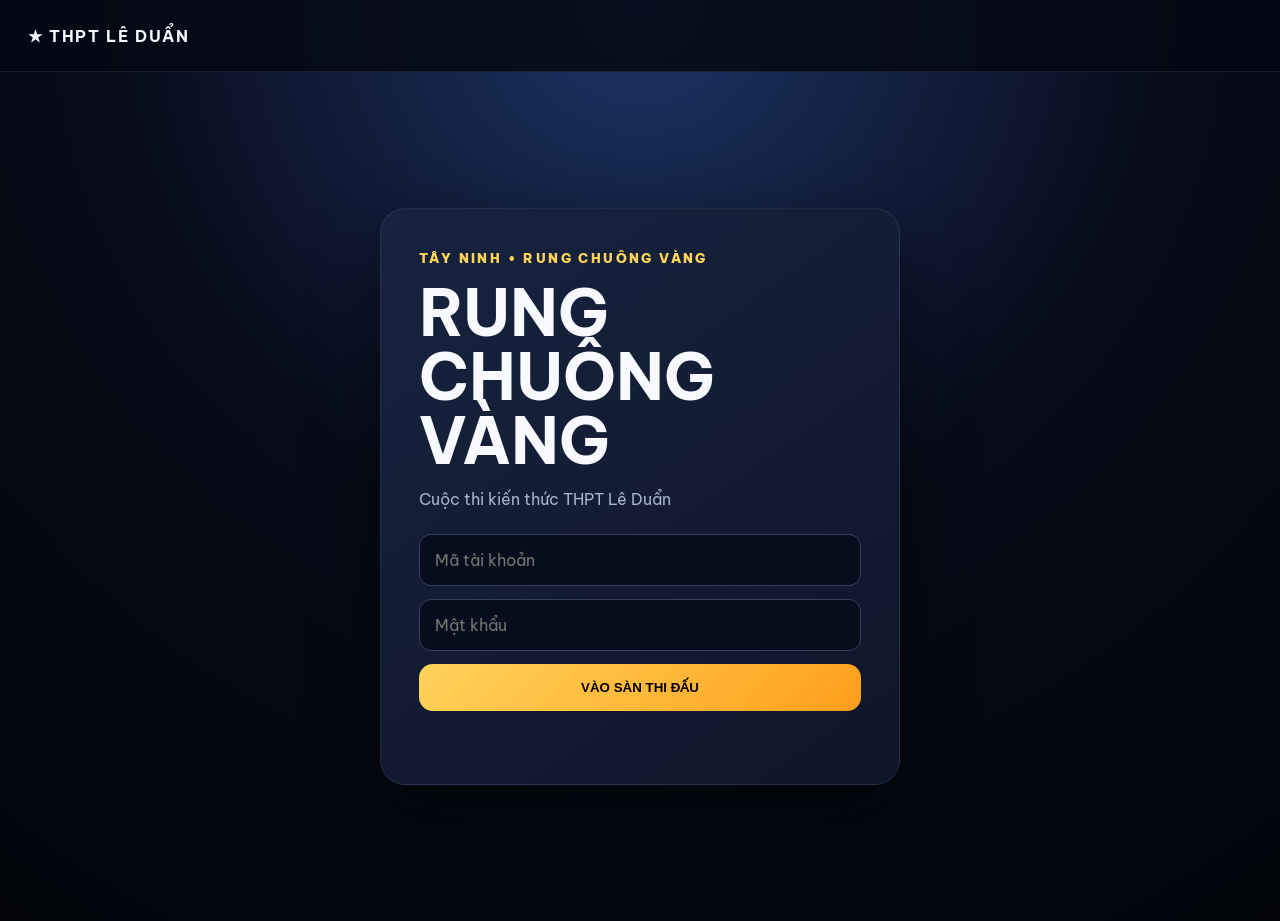
<file: index.html>
<!doctype html><html lang="vi"><head><meta charset="utf-8"><meta name="viewport" content="width=device-width,initial-scale=1"><title>Rung Chuông Vàng - THPT Lê Duẩn</title><link rel="stylesheet" href="style.css"></head><body><header><b>★ THPT LÊ DUẨN</b><span id="badge"></span></header><main><section id="login"><div class="card login"><small>TÂY NINH • RUNG CHUÔNG VÀNG</small><h1>RUNG CHUÔNG VÀNG</h1><p>Cuộc thi kiến thức THPT Lê Duẩn</p><form id="form"><input id="user" placeholder="Mã tài khoản" required><input id="pass" type="password" placeholder="Mật khẩu" required><button>VÀO SÀN THI ĐẤU</button><div id="msg"></div></form></div></section><section id="join" class="hidden center"><div>🎟️</div><h2>PHÒNG THI ĐÃ MỞ</h2><p>Bạn đã đăng nhập thành công. Hãy bấm nút bên dưới để xác nhận có mặt.</p><button id="joinBtn">VÀO PHÒNG THI</button><p id="joinMsg"></p></section><section id="wait" class="hidden center"><div>●</div><h2>ĐÃ SẴN SÀNG</h2><p>Chờ MC bắt đầu cuộc thi...</p><p>MC sẽ cho tất cả thí sinh vào Câu 1 cùng lúc.</p><small>Thí sinh đã sẵn sàng: <b id="readyCount">--</b></small></section><section id="quiz" class="hidden"><div class="head"><div>CÂU <b id="qn">0</b>/40</div><div><strong id="timer">10</strong><small> GIÂY</small></div><div>CÒN LẠI <b id="alive">100</b></div></div><div class="bar"><i id="bar"></i></div><article class="card"><small>CÂU HỎI</small><h2 id="question">...</h2></article><div id="answers" class="answers"></div><p id="notice">Chọn một đáp án.</p></section><section id="finish" class="hidden center"><div class="trophy">🏆</div><h2>CUỘC THI ĐÃ KẾT THÚC</h2><p id="mine"></p></section></main><script src="config.js"></script><script src="app.js"></script></body></html>
</file>
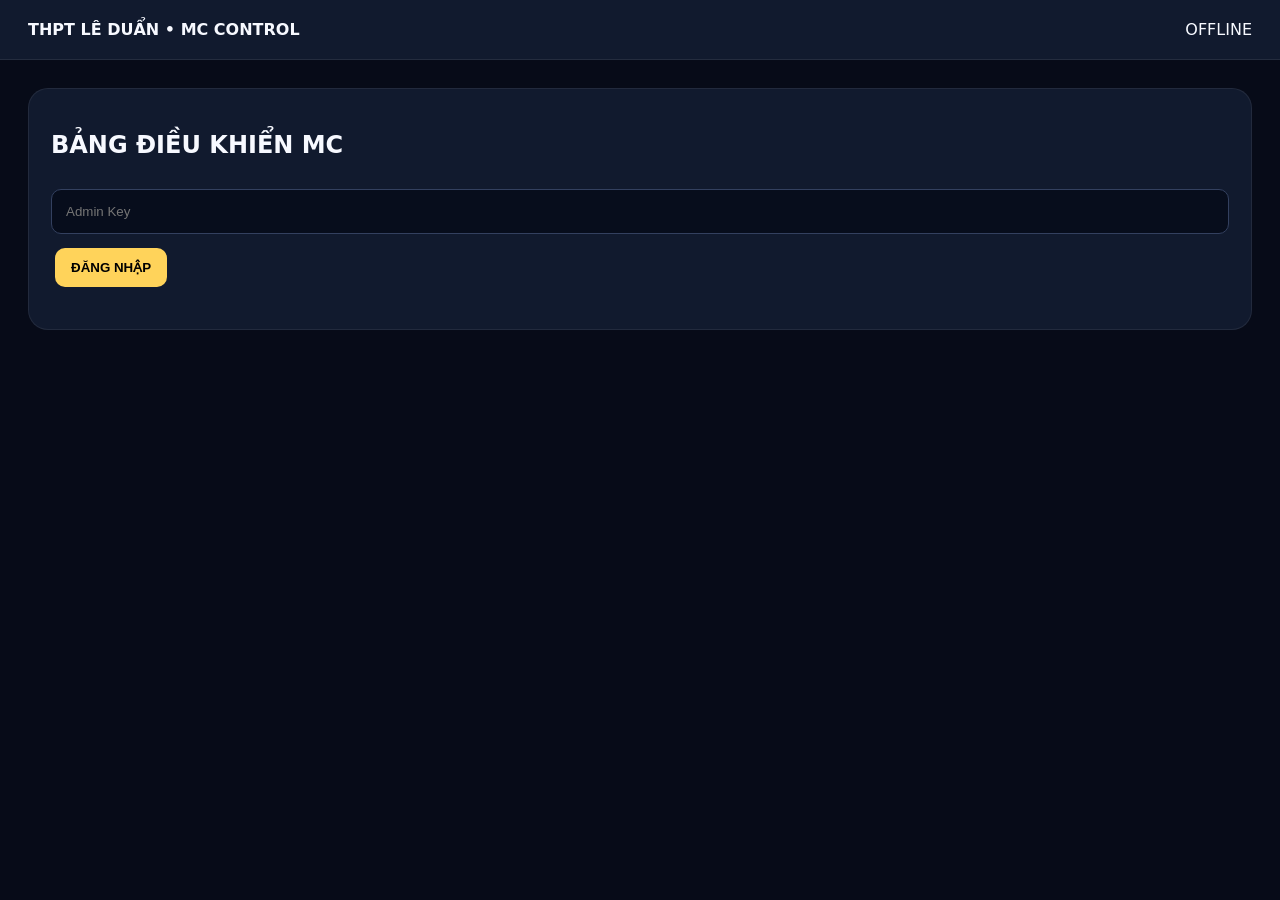
<file: admin.html>
<!doctype html><html lang="vi"><head><meta charset="utf-8"><meta name="viewport" content="width=device-width,initial-scale=1"><title>MC Control - Rung Chuông Vàng</title><link rel="stylesheet" href="admin.css"></head><body><header><b>THPT LÊ DUẨN • MC CONTROL</b><span id="status">OFFLINE</span></header><main><section id="login" class="card"><h1>BẢNG ĐIỀU KHIỂN MC</h1><input id="key" type="password" placeholder="Admin Key"><button onclick="login()">ĐĂNG NHẬP</button><p id="msg"></p></section><section id="panel" class="hidden"><div class="grid"><div class="card"><small>CÂU</small><strong id="qno">0/40</strong><em id="clock">--</em></div><div class="card"><small>ĐÃ VÀO PHÒNG</small><strong id="ready">0</strong></div><div class="card"><small>CÒN LẠI</small><strong id="alive">0</strong></div><div class="card"><small>ĐÃ TRẢ LỜI</small><strong id="answered">0</strong></div></div><div class="card question"><small>CÂU HỎI</small><h2 id="question">Chưa bắt đầu</h2><div id="opts"></div></div><div class="controls"><button onclick="act('start')">▶ BẮT ĐẦU</button><button onclick="act('next')">NEXT →</button><button onclick="act('pause')">Ⅱ TẠM DỪNG</button><button class="danger" onclick="act('finish')">■ KẾT THÚC</button><button class="danger" onclick="resetGame()">↺ RESET</button></div><div class="card"><h2>BẢNG XẾP HẠNG</h2><table><thead><tr><th>#</th><th>Họ tên</th><th>Lớp</th><th>Điểm</th><th>Đúng</th><th>Trạng thái</th></tr></thead><tbody id="rows"></tbody></table></div></section></main><script>const API='https://script.google.com/macros/s/AKfycbxM2D0XbiPF1v3-uFDork_Sw55EjBbJOjAoH5SHsniREFYbIN2o_UdxRzbK8O4xrhBN/exec';let KEY='';function api(a,p={}){return new Promise((ok,no)=>{const c='m_'+Date.now(),s=document.createElement('script');window[c]=x=>{delete window[c];s.remove();x.success?ok(x):no(Error(x.error||'Lỗi'))};s.onerror=()=>no(Error('Mất kết nối'));s.src=API+'?'+new URLSearchParams({action:a,callback:c,...p});document.body.appendChild(s)})}async function login(){KEY=document.getElementById('key').value;try{const x=await api('adminState',{adminKey:KEY});document.getElementById('login').classList.add('hidden');document.getElementById('panel').classList.remove('hidden');render(x);refresh();setInterval(refresh,1200);setInterval(results,4000)}catch(e){document.getElementById('msg').textContent=e.message}}async function refresh(){try{render(await api('adminState',{adminKey:KEY}))}catch(e){}}async function act(a){try{render(await api(a,{adminKey:KEY}));results()}catch(e){alert(e.message)}}async function results(){try{const x=await api('results');document.getElementById('rows').innerHTML=x.results.map(r=>`<tr><td>${r.rank}</td><td>${esc(r.fullName)}</td><td>${esc(r.className)}</td><td>${r.score}</td><td>${r.correct}</td><td>${r.status}</td></tr>`).join('')}catch(e){}}function render(x){const g=x.game;document.getElementById('status').textContent=g.status;document.getElementById('qno').textContent=g.currentQuestion+'/'+g.totalQuestions;document.getElementById('ready').textContent=x.readyCount||0;document.getElementById('alive').textContent=g.aliveCount;document.getElementById('answered').textContent=g.answeredCount;document.getElementById('question').textContent=x.question?x.question.question:'Chưa bắt đầu';document.getElementById('opts').innerHTML=x.question?Object.entries(x.question.options).map(([k,v])=>`<p><b>${k}</b> ${esc(v)}</p>`).join(''):'';clearInterval(window.tc);if(g.status==='RUNNING'&&g.endsAt){window.tc=setInterval(()=>document.getElementById('clock').textContent=Math.max(0,Math.ceil((g.endsAt-Date.now())/1000)),100)}}function resetGame(){if(confirm('RESET sẽ xóa Answers của phiên. Bạn chắc chắn?'))act('reset')}function esc(s){return String(s??'').replace(/[&<>"']/g,m=>({'&':'&amp;','<':'&lt;','>':'&gt;','"':'&quot;',"'":'&#39;'}[m]))}</script></body></html>
</file>
<file: style.css>
@import url('https://fonts.googleapis.com/css2?family=Be+Vietnam+Pro:wght@500;700;900&display=swap');*{box-sizing:border-box}body{margin:0;background:radial-gradient(circle at 50% 0,#1e3568,#070b18 48%,#03050b);color:#f7f9ff;font-family:'Be Vietnam Pro',sans-serif;min-height:100vh}header{height:72px;padding:0 28px;display:flex;justify-content:space-between;align-items:center;background:#050914dd;border-bottom:1px solid #ffffff15}header b{letter-spacing:.1em}#badge{color:#b7c4df}main{max-width:1200px;margin:auto;padding:28px}.card{background:linear-gradient(145deg,#17233f,#0e1528);border:1px solid #ffffff15;border-radius:25px;box-shadow:0 25px 70px #0007}.login{width:min(520px,100%);padding:38px;margin:12vh auto}.login h1{font-size:clamp(38px,7vw,64px);line-height:1;margin:14px 0}.login small,article small{color:#ffd35a;letter-spacing:.18em;font-weight:900}.login p{color:#aab5cc}form{display:grid;gap:13px;margin-top:25px}input{padding:15px;border:1px solid #33405e;border-radius:12px;background:#070d1c;color:white;font:inherit}button{border:0;border-radius:14px;padding:16px;background:linear-gradient(135deg,#ffd35a,#ff9f1c);font-weight:900;cursor:pointer}#msg,#notice{color:#ff7a8d;min-height:22px}.hidden{display:none!important}.center{text-align:center;min-height:80vh;display:grid;place-content:center}.center>div:first-child{font-size:70px;color:#ffd35a}.head{display:grid;grid-template-columns:1fr auto 1fr;align-items:center;text-align:center;font-size:14px;margin:10px 0}.head>div:last-child{text-align:right;color:#9da9c4}.head b{font-size:35px;color:white}.head strong{font-size:58px;color:#ffd35a}.head small{color:#9da9c4}.bar{height:7px;background:#ffffff12;border-radius:10px;overflow:hidden;margin-bottom:24px}.bar i{display:block;height:100%;background:linear-gradient(90deg,#46d9ff,#ffd35a);width:0}.card article{}.card h2{font-size:clamp(25px,3.6vw,44px);line-height:1.3;margin:14px 0}.answers{display:grid;grid-template-columns:1fr 1fr;gap:15px}.answers button{background:#111b31;color:white;text-align:left;border:1px solid #ffffff14;display:flex;align-items:center;gap:15px;min-height:90px;box-shadow:none}.answers button b{width:48px;height:48px;display:grid;place-items:center;border-radius:14px;background:#ffffff0d;color:#ffd35a}.answers button:hover{border-color:#46d9ff66;transform:translateY(-2px)}.answers button:disabled{opacity:.65}.answers button.selected{border-color:#46d9ff}.trophy{font-size:90px!important}@media(max-width:700px){main{padding:16px}.login{padding:24px}.answers{grid-template-columns:1fr}.head>div:last-child{display:none}}
</file>
<file: admin.css>
*{box-sizing:border-box}body{margin:0;background:#070b18;color:#f7f9ff;font-family:system-ui,sans-serif}header{padding:20px 28px;background:#111a2e;border-bottom:1px solid #ffffff14;display:flex;justify-content:space-between}main{max-width:1300px;margin:auto;padding:28px}.card{background:#111a2e;border:1px solid #ffffff12;border-radius:20px;padding:22px;margin-bottom:16px}.login{max-width:500px;margin:10vh auto}input{width:100%;padding:14px;margin:10px 0;background:#070d1c;color:white;border:1px solid #33405f;border-radius:10px}button{padding:12px 16px;border:0;border-radius:10px;background:#ffd35a;font-weight:900;margin:4px;cursor:pointer}.danger{background:#ff6074;color:white}.hidden{display:none}.grid{display:grid;grid-template-columns:2fr 1fr 1fr;gap:15px}.grid strong{display:block;font-size:40px}.grid em{font-size:60px;color:#ffd35a;font-style:normal;font-weight:900}.question h2{font-size:34px;line-height:1.3}.question p{padding:12px;border:1px solid #ffffff10;border-radius:10px}.question p b{color:#ffd35a;margin-right:10px}table{width:100%;border-collapse:collapse}th,td{text-align:left;padding:9px;border-bottom:1px solid #ffffff0d}@media(max-width:800px){.grid{grid-template-columns:1fr}.question h2{font-size:23px}}
</file>
